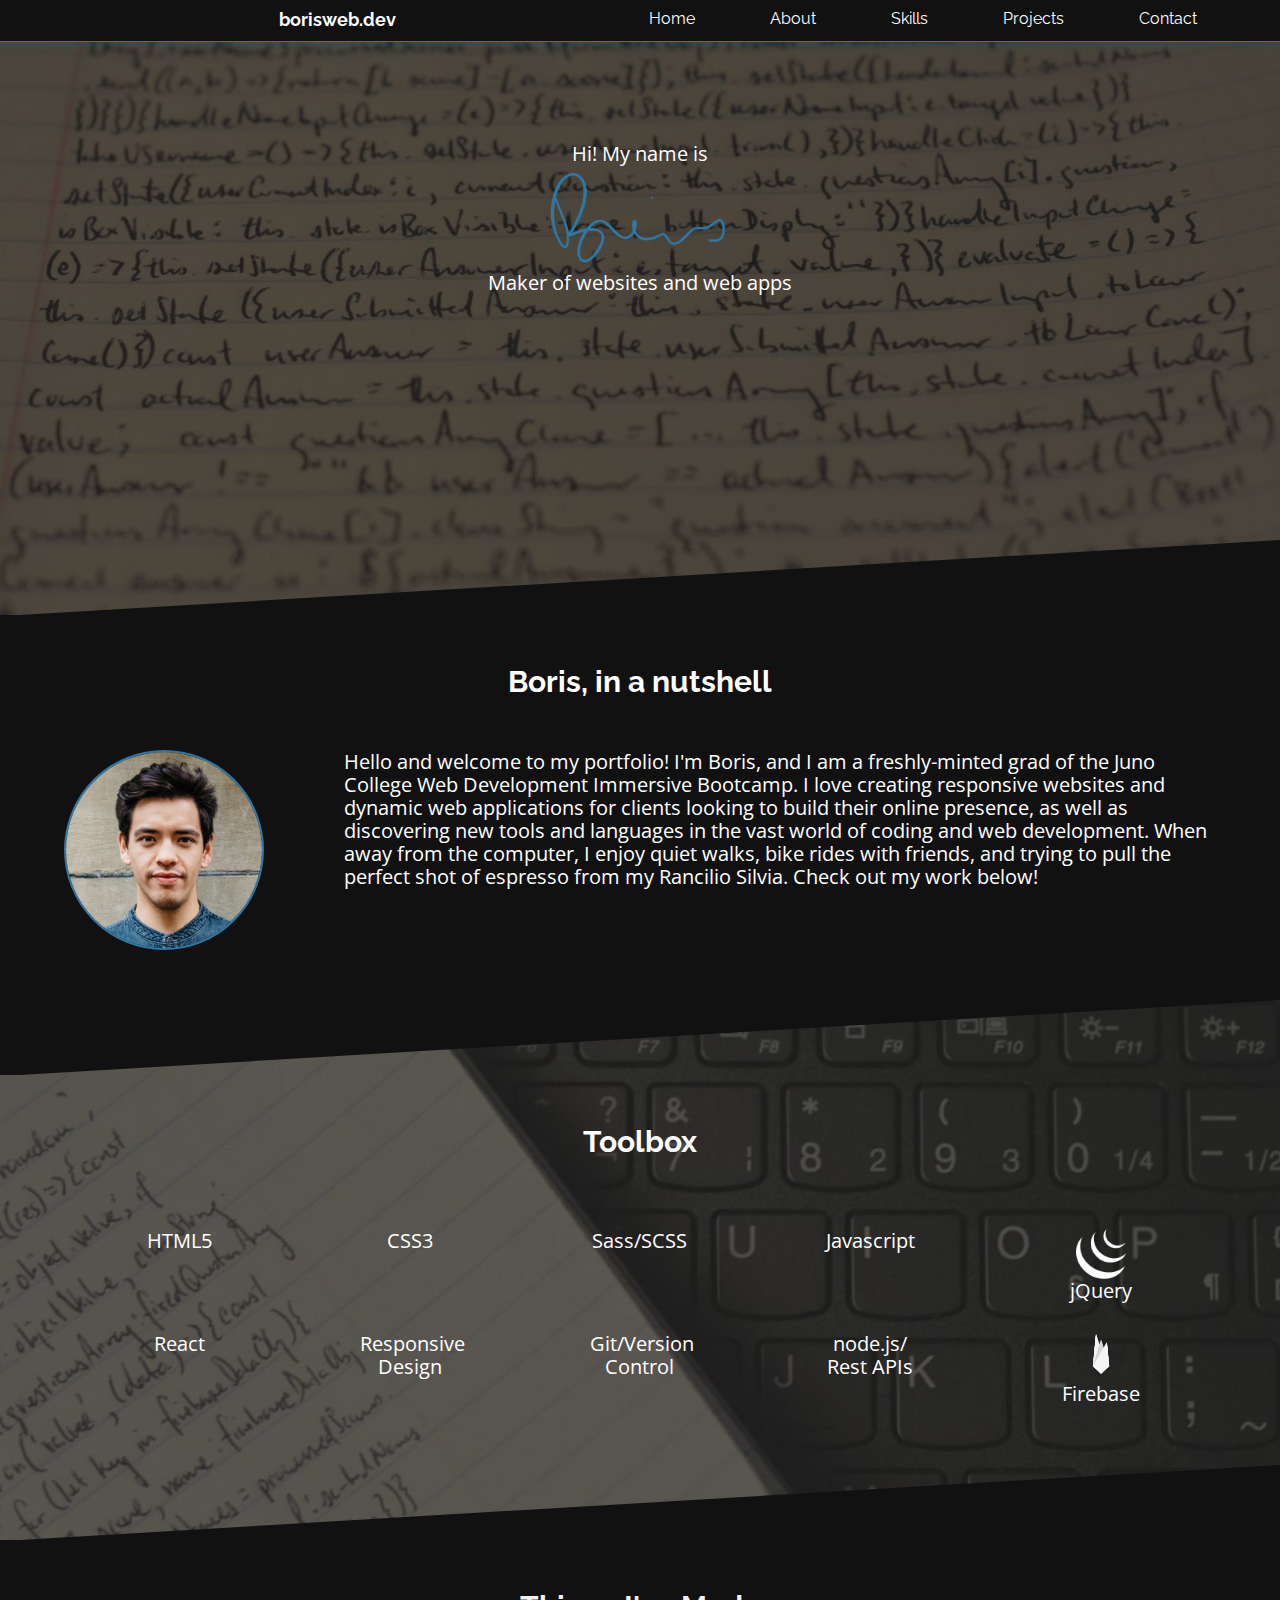
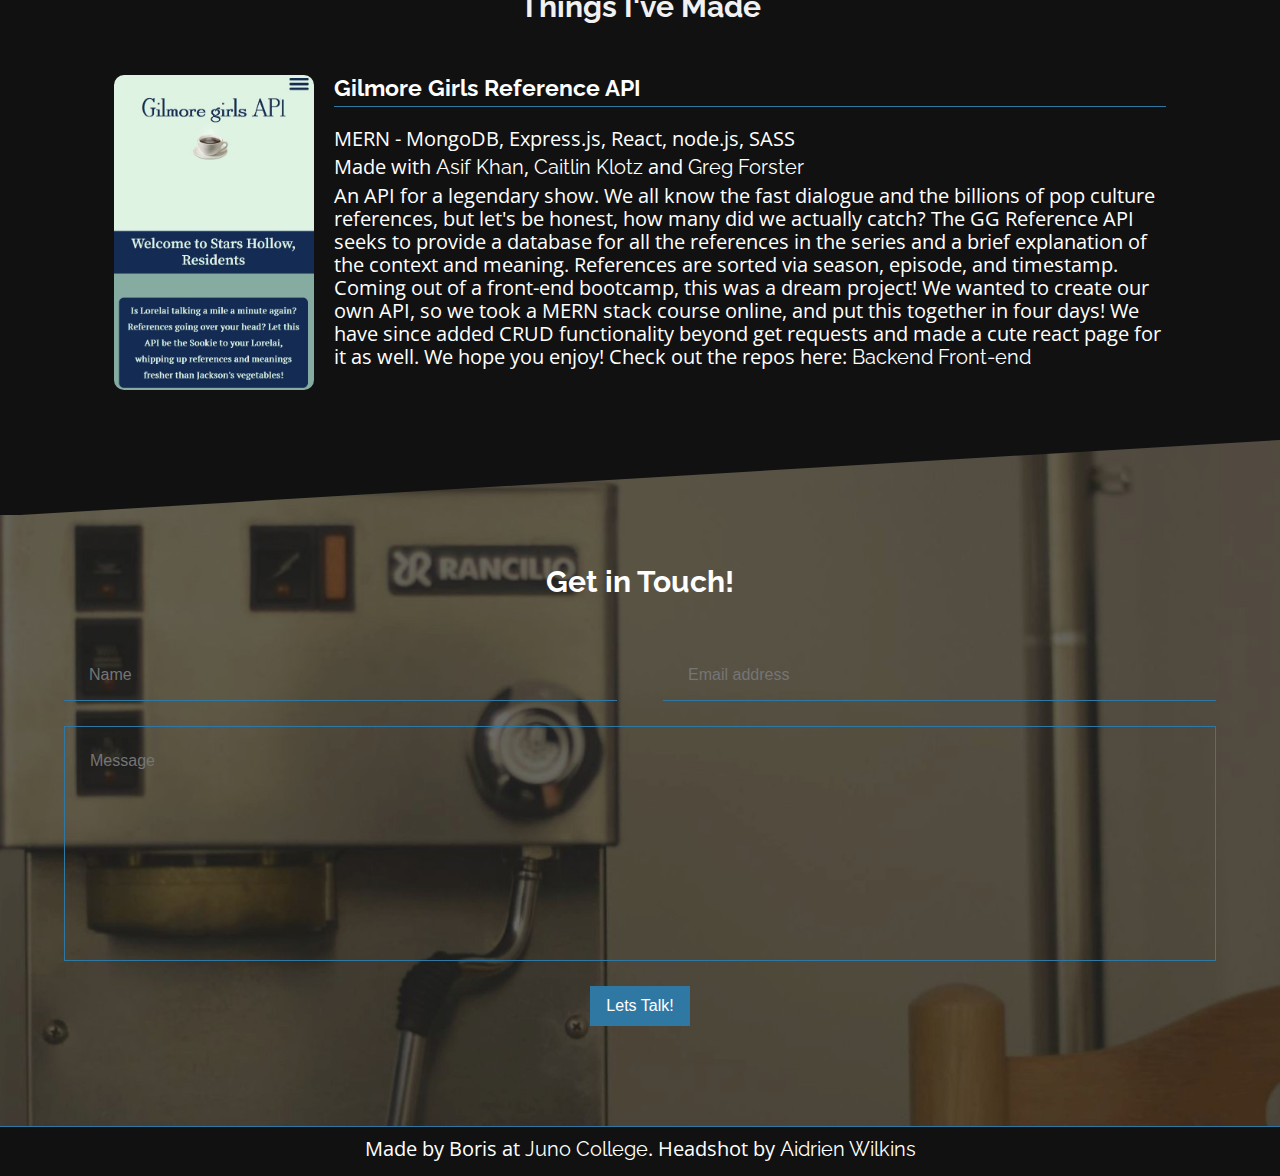
<file: index.html>
<!DOCTYPE html>
<html lang="en">

<head>
  <meta charset="UTF-8">
  <meta name="viewport" content="width=device-width, initial-scale=1.0">
  <title>Welcome to Boris' Portfolio!</title>
  <link rel="stylesheet" href="./styles/style.css">
  <link rel="stylesheet" href="https://use.fontawesome.com/releases/v5.15.1/css/all.css"
    integrity="sha384-vp86vTRFVJgpjF9jiIGPEEqYqlDwgyBgEF109VFjmqGmIY/Y4HV4d3Gp2irVfcrp" crossorigin="anonymous">
</head>

<body>
  <header>
    <div class="header-container">
      <div class="nav-bar">
        <div class="wrapper">
          <div class="nav-flex">
            <a href="https://borisweb.dev">
              <h2>borisweb.dev</h2>
            </a>
            <nav>
              <ul>
                <li class="hover-header-links"><a href="#">Home</a></li>
                <li class="hover-header-links"><a href="#about">About</a></li>
                <li class="hover-header-links"><a href="#skills">Skills</a></li>
                <li class="hover-header-links"><a href="#projects">Projects</a></li>
                <li class="hover-header-links"><a href="#contact">Contact</a></li>
              </ul>
            </nav>
          </div>
        </div>
      </div>
      <div class="header-content wrapper">
        <p>Hi! My name is</p>
        <img src="./assets/boris-signature.png" alt="my signature">
        <p>Maker of websites and web apps</p>
      </div>
    </div>
    <div class="bottom-slant"></div>
  </header>

  <main>
    <section class="about" id="about">
      <div class="wrapper">
        <h2>Boris, in a nutshell</h2>
        <div class="about-boris">
          <div class="image-container">
            <img src="./assets/boris-headshot.jpg" alt="It's me! Well, a slightly younger me. Photo by Aidrien Wilkins http://www.aidrienwilkins.com/">
            
          </div>
          <p>Hello and welcome to my portfolio! I'm Boris, and I am a freshly-minted grad of the Juno College Web Development Immersive Bootcamp. I love creating responsive websites and dynamic web applications for clients looking to build their online presence, as well as discovering new tools and languages in the vast world of coding and web development. When away from the computer, I enjoy quiet walks, bike rides with friends, and trying to pull the perfect shot of espresso from my Rancilio Silvia. Check out my work below!</p>
        </div>
      </div>
    </section>

    <section class="skills" id="skills">
      <div class="top-slant"></div>
      <div class="wrapper">
        <h2>Toolbox</h2>
        <div class="skill-icon-containers">
          <div class="icon icon-1 hover-background">
            <i class="fab fa-html5"></i>
            <p>HTML5</p>
          </div>
          <div class="icon icon-2 hover-background">
            <i class="fab fa-css3-alt"></i>
            <p>CSS3</p>
          </div>
          <div class="icon icon-3 hover-background">
            <i class="fab fa-sass"></i>
            <p>Sass/SCSS</p>
          </div>
          <div class="icon icon-4 hover-background">
            <i class="fab fa-js-square"></i>
            <p>Javascript</p>
          </div>
          <div class="icon icon-5 hover-background">
            <img src="./assets/jQuery-icon.png" alt="jQuery logo">
            <p>jQuery</p>
          </div>
          <div class="icon icon-6 hover-background">
            <i class="fab fa-react"></i>
            <p>React</p>
          </div>
          <div class="icon icon-7 hover-background">
            <i class="fas fa-mobile-alt"></i>
            <p>Responsive Design</p>
          </div>
          <div class="icon icon-8 hover-background">
            <i class="fab fa-git-alt"></i>
            <p>Git/Version Control</p>
          </div>
          <!-- <div class="icon">
            <i class="fab fa-node-js"></i>
            <p>Node.js</p>
          </div> -->
          <div class="icon icon-9 hover-background">
            <i class="fab fa-node-js"></i>
            <p>node.js/ Rest APIs</p>
          </div>
          <div class="icon icon-10 hover-background">
            <img src="./assets/firebase-logo.png" alt="firebase logo">
            <p>Firebase</p>
          </div>
          <!-- <div class="icon icon-10 hover-background">
            <img src="./assets/express.png" alt="">
            <p>Express.js</p>
          </div> -->
        </div>
      </div>
      <div class="bottom-slant"></div>
    </section>

    <section class="projects" id="projects">
      <div class="wrapper">
        <h2>Things I've Made</h2>
        <div class="project-container">
          <div class="chevron chevron-left">
              <i class="fas fa-chevron-left"></i>
          </div>
          <div class="project-content">
            <div class="project-image-container">
              <a href=""></a>
              <img src="./assets/animal-refuge.jpg" alt="my project: animal refuge">
            </div>
            <div class="project-label">
              <h3>Title</h3>
              <p>Tools used: </p>
              <p>Description</p>
            </div>
          </div>
          <div class="chevron chevron-right">
            <i class="fas fa-chevron-right"></i>
          </div>

          <!-- <div class="project-column-one">
            <div class="project project-one">
              <h3 class="sr-only">Animal Refuge</h3>
              <div class="project-content">
                <a class="project-one-link" href="./animal-refuge/index.html" target="new">
                  <img class="hover-project-jpg" src="./assets/animal-refuge.jpg" alt="my project: animal refuge">
                  <img class="hover-project-gif" src="./assets/animal-refuge.gif"
                    alt="a gif of my project: animal refuge">
                </a>
                <p class="sr-only">Lorem ipsum, dolor sit amet consectetur adipisicing elit. Quos similique accusamus,
                  accusantium voluptates nobis ipsa! Hic sequi, veniam ab sunt porro repellat tempora qui asperiores
                  delectus, deleniti nulla aut nostrum voluptate expedita. Accusantium voluptatibus maiores dolore magni
                  nostrum laudantium ipsam nihil natus perferendis voluptates. Aliquam fugiat rerum doloribus explicabo
                  nihil.</p>
              </div>
            </div>
            <div class="project project-four">
              <h3 class="sr-only">The Juno Art Meme Gallery</h3>
              <div class="project-content">
                <a href="https://aleksandra-petryga-boris-ulanowicz.github.io/Aleksandra-Petryga-Boris-Ulanowicz-Project-Four/"
                  target="new">
                  <img class="hover-project-jpg" src="./assets/juno-meme-gallery.jpg"
                    alt="the juno meme gallery, a collaborative project with Aleksandra Petryga">
                  <img class="hover-project-gif" src="./assets/juno-meme-gallery.gif"
                    alt="a gif of the juno meme gallery, a collaborative project with Aleksandra Petryga">
                </a>
                <p class="sr-only">Lorem ipsum, dolor sit amet consectetur adipisicing elit. Quos similique accusamus,
                  accusantium voluptates nobis
                  ipsa! Hic sequi, veniam ab sunt porro repellat tempora qui asperiores delectus, deleniti nulla aut
                  nostrum
                  voluptate
                  expedita. Accusantium voluptatibus maiores dolore magni nostrum laudantium ipsam nihil natus
                  perferendis
                  voluptates.
                  Aliquam fugiat rerum doloribus explicabo nihil.</p>
              </div>
            </div>
          </div>

          <div class="project-column-two">
            <div class="project project-two">
              <h3 class="sr-only">The Restaurant Mall</h3>
              <div class="project-content">
                <a href="./the-restaurant-mall/index.html" target="new">
                  <img class="hover-project-jpg" src="./assets/restaurant-mall.jpg"
                    alt="the restaurant mall, a psd conversion project">
                  <img class="hover-project-gif" src="./assets/restaurant-mall.gif"
                    alt="a gif of the restaurant mall, a psd conversion project">
                </a>
                <p class="sr-only">Lorem ipsum, dolor sit amet consectetur adipisicing elit. Quos similique accusamus,
                  accusantium voluptates nobis
                  ipsa! Hic sequi, veniam ab sunt porro repellat tempora qui asperiores delectus, deleniti nulla aut
                  nostrum
                  voluptate
                  expedita. Accusantium voluptatibus maiores dolore magni nostrum laudantium ipsam nihil natus
                  perferendis
                  voluptates.
                  Aliquam fugiat rerum doloribus explicabo nihil.</p>
              </div>
            </div>
            <div class="project project-five">
              <h3 class="sr-only">Endangerment</h3>
              <div class="project-content">
                <a href="https://ulanob.github.io/boris-ulanowicz-project-five/" target="new">
                  <img class="hover-project-jpg" src="./assets/endangerment.jpg"
                    alt="Endangerment: my take on the legendary game Jeopardy">
                  <img class="hover-project-gif" src="./assets/endangerment.gif"
                    alt="a gif of Endangerment: my take on the legendary game Jeopardy">
                </a>
                <p class="sr-only">Lorem ipsum, dolor sit amet consectetur adipisicing elit. Quos similique accusamus,
                  accusantium voluptates nobis
                  ipsa! Hic sequi, veniam ab sunt porro repellat tempora qui asperiores delectus, deleniti nulla aut
                  nostrum
                  voluptate
                  expedita. Accusantium voluptatibus maiores dolore magni nostrum laudantium ipsam nihil natus
                  perferendis
                  voluptates.
                  Aliquam fugiat rerum doloribus explicabo nihil.</p>
              </div>
            </div>
          </div>

          <div class="project-column-three">
            <div class="project project-three">
              <h3 class="sr-only">Choose Your Own Adventure</h3>
              <div class="project-content">
                <a href="https://ulanob.github.io/boris-ulanowicz-project-three/" target="new">
                  <img class="hover-project-jpg" src="./assets/choose-your-own-adventure.jpg"
                    alt="choose-your-own-adventure: a web experience">
                  <img class="hover-project-gif" src="./assets/choose-your-own-adventure.gif"
                    alt="a gif of choose-your-own-adventure: a web experience">
                </a>
                <p class="sr-only">Lorem ipsum, dolor sit amet consectetur adipisicing elit. Quos similique accusamus,
                  accusantium voluptates nobis
                  ipsa! Hic sequi, veniam ab sunt porro repellat tempora qui asperiores delectus, deleniti nulla aut
                  nostrum
                  voluptate
                  expedita. Accusantium voluptatibus maiores dolore magni nostrum laudantium ipsam nihil natus
                  perferendis
                  voluptates.
                  Aliquam fugiat rerum doloribus explicabo nihil.</p>
              </div>

            </div>
            <div class="project project-six">
              <h3 class="sr-only">Hue are you?</h3>
              <div class="project-content">
                <a href="https://hue-are-you.github.io/hue-are-you/" target="new">
                  <img class="hover-project-jpg" src="./assets/hue-are-you.jpg"
                    alt="'hue are you?' a collaborative project with Calvin Barrett and Christine Shiels">
                  <img class="hover-project-gif" src="./assets/hue-are-you.gif" alt="a gif of 'hue are you?'a collaborative project with Calvin Barrett and Christine Shiels">
                </a>
                <p class="sr-only">Lorem ipsum, dolor sit amet consectetur adipisicing elit. Quos similique accusamus,
                  accusantium voluptates nobis
                  ipsa! Hic sequi, veniam ab sunt porro repellat tempora qui asperiores delectus, deleniti nulla aut
                  nostrum
                  voluptate
                  expedita. Accusantium voluptatibus maiores dolore magni nostrum laudantium ipsam nihil natus
                  perferendis
                  voluptates.
                  Aliquam fugiat rerum doloribus explicabo nihil.</p>
              </div>
            </div>
          </div> -->
        </div>
        <div class="dots"></div>
      </div>
    </section>
  </main>

  <footer id="contact">
    <div class="top-slant"></div>
    <div class="wrapper">
      <h2>Get in Touch!</h2>

      <form action="https://formspree.io/f/mwkwrjjk" method="POST">
        <label for="name" class="sr-only">name</label>
        <input type="text" name="name" placeholder="Name" id="name" required>

        <label for="email" class="sr-only">email</label>
        <input type="email" name="email" placeholder="Email address" id="email" required>

        <label for="your-message" class="sr-only">message</label>
        <textarea name="your-message" id="your-message" placeholder="Message" cols="50" rows="10" required></textarea>

        <button type="submit">Lets Talk!</button>
      </form>
      <div class="socials">
        <!-- <p>ulanowicz_b@hotmail.com</p> -->
        <!-- <p>.. or swing by my socials!</p> -->
        <div class="social-icons">
          <a href="https://www.linkedin.com/in/boris-ulanowicz-585981201">
            <i class="fab fa-linkedin"></i>
          </a>
          <a href="https://twitter.com/BorisWebDev">
            <i class="fab fa-twitter-square"></i>
          </a>
          <a href="https://github.com/ulanob">
            <i class="fab fa-github"></i>
          </a>
        </div>
      </div>
    </div>
    <div class="calendly-prompt">
      <p class="hover-only">Book My Calendly!</p>
      <a href="https://calendly.com/ulanowicz_b"><i class="far fa-calendar-alt"></i></a>
    </div>
    <div class="closing">
      <p>Made by Boris at <a href="https://junocollege.com">Juno College</a>. Headshot by <a href="http://www.aidrienwilkins.com/">Aidrien Wilkins</a></p>
    </div>
  </footer>

  <script src='https://code.jquery.com/jquery-3.5.1.min.js'></script>
  <script src="./scripts.js"></script>

</body>

</html>
</file>
<file: styles/style.css>
@import url("https://fonts.googleapis.com/css2?family=Open+Sans:wght@300&family=Raleway:wght@400;700&display=swap");
html {
  line-height: 1.15;
  -ms-text-size-adjust: 100%;
  -webkit-text-size-adjust: 100%;
}

body {
  margin: 0;
}

article, aside, footer, header, nav, section {
  display: block;
}

h1 {
  font-size: 2em;
  margin: .67em 0;
}

figcaption, figure, main {
  display: block;
}

figure {
  margin: 1em 40px;
}

hr {
  -webkit-box-sizing: content-box;
          box-sizing: content-box;
  height: 0;
  overflow: visible;
}

pre {
  font-family: monospace,monospace;
  font-size: 1em;
}

a {
  background-color: transparent;
  -webkit-text-decoration-skip: objects;
}

abbr[title] {
  border-bottom: none;
  text-decoration: underline;
  -webkit-text-decoration: underline dotted;
          text-decoration: underline dotted;
}

b, strong {
  font-weight: inherit;
}

b, strong {
  font-weight: bolder;
}

code, kbd, samp {
  font-family: monospace,monospace;
  font-size: 1em;
}

dfn {
  font-style: italic;
}

mark {
  background-color: #ff0;
  color: #000;
}

small {
  font-size: 80%;
}

sub, sup {
  font-size: 75%;
  line-height: 0;
  position: relative;
  vertical-align: baseline;
}

sub {
  bottom: -.25em;
}

sup {
  top: -.5em;
}

audio, video {
  display: inline-block;
}

audio:not([controls]) {
  display: none;
  height: 0;
}

img {
  border-style: none;
}

svg:not(:root) {
  overflow: hidden;
}

button, input, optgroup, select, textarea {
  font-family: sans-serif;
  font-size: 100%;
  line-height: 1.15;
  margin: 0;
}

button, input {
  overflow: visible;
}

button, select {
  text-transform: none;
}

button, html [type=button], [type=reset], [type=submit] {
  -webkit-appearance: button;
}

button::-moz-focus-inner, [type=button]::-moz-focus-inner, [type=reset]::-moz-focus-inner, [type=submit]::-moz-focus-inner {
  border-style: none;
  padding: 0;
}

button:-moz-focusring, [type=button]:-moz-focusring, [type=reset]:-moz-focusring, [type=submit]:-moz-focusring {
  outline: 1px dotted ButtonText;
}

fieldset {
  padding: .35em .75em .625em;
}

legend {
  -webkit-box-sizing: border-box;
          box-sizing: border-box;
  color: inherit;
  display: table;
  max-width: 100%;
  padding: 0;
  white-space: normal;
}

progress {
  display: inline-block;
  vertical-align: baseline;
}

textarea {
  overflow: auto;
}

[type=checkbox], [type=radio] {
  -webkit-box-sizing: border-box;
          box-sizing: border-box;
  padding: 0;
}

[type=number]::-webkit-inner-spin-button, [type=number]::-webkit-outer-spin-button {
  height: auto;
}

[type=search] {
  -webkit-appearance: textfield;
  outline-offset: -2px;
}

[type=search]::-webkit-search-cancel-button, [type=search]::-webkit-search-decoration {
  -webkit-appearance: none;
}

::-webkit-file-upload-button {
  -webkit-appearance: button;
  font: inherit;
}

details, menu {
  display: block;
}

summary {
  display: list-item;
}

canvas {
  display: inline-block;
}

template {
  display: none;
}

[hidden] {
  display: none;
}

.clearfix:after {
  visibility: hidden;
  display: block;
  font-size: 0;
  content: '';
  clear: both;
  height: 0;
}

html {
  -webkit-box-sizing: border-box;
  box-sizing: border-box;
}

*, *:before, *:after {
  -webkit-box-sizing: inherit;
          box-sizing: inherit;
}

.sr-only {
  position: absolute;
  width: 1px;
  height: 1px;
  margin: -1px;
  border: 0;
  padding: 0;
  white-space: nowrap;
  -webkit-clip-path: inset(100%);
          clip-path: inset(100%);
  clip: rect(0 0 0 0);
  overflow: hidden;
}

html {
  font-size: 62.5%;
  scroll-behavior: smooth;
}

body {
  background-color: #111111;
}

body .calendly-prompt {
  position: fixed;
  bottom: 0;
  right: 0;
  padding: 0 10px 10px 0;
}

body .calendly-prompt a {
  display: block;
  padding-right: 10px;
  font-size: 3rem;
  text-align: right;
}

body .calendly-prompt p {
  font-size: 1.8rem;
  padding-bottom: 10px;
  opacity: 0;
  -webkit-transition: opacity ease 1s;
  transition: opacity ease 1s;
}

body .calendly-prompt:hover p {
  opacity: 1;
}

body i:hover {
  color: #3078A4;
}

* {
  font-family: Raleway, sans-serif;
  color: white;
  padding: 0;
  margin: 0;
}

.wrapper {
  width: 90%;
  max-width: 1200px;
  margin: 0 auto;
}

section {
  padding: 50px 0;
}

li {
  list-style: none;
  font-size: 1.6rem;
}

a {
  color: inherit;
  text-decoration: none;
}

h1 {
  font-size: 4rem;
}

h2 {
  font-size: 3rem;
  text-align: center;
  margin-bottom: 50px;
}

p {
  font-size: 2rem;
  font-family: 'Open Sans', serif;
}

img {
  display: block;
  width: 100%;
  max-width: 200px;
}

.bottom-slant,
.top-slant {
  border-style: solid;
  border-width: 75px 98.5vw 0 0;
}

.bottom-slant {
  border-color: transparent #111111 transparent transparent;
}

.top-slant {
  border-color: #111111 transparent transparent transparent;
}

@-webkit-keyframes fade-bottom {
  0%, 100% {
    border-bottom: 1px solid #3078A4;
  }
  50% {
    border-bottom: 1px solid #111111;
  }
}

@keyframes fade-bottom {
  0%, 100% {
    border-bottom: 1px solid #3078A4;
  }
  50% {
    border-bottom: 1px solid #111111;
  }
}

@-webkit-keyframes fade-top {
  0%, 100% {
    border-top: 1px solid #3078A4;
  }
  50% {
    border-top: 1px solid #111111;
  }
}

@keyframes fade-top {
  0%, 100% {
    border-top: 1px solid #3078A4;
  }
  50% {
    border-top: 1px solid #111111;
  }
}

@-webkit-keyframes fade-round {
  0%, 100% {
    border: 2px solid #3078A4;
  }
  50% {
    border: 2px solid #111111;
  }
}

@keyframes fade-round {
  0%, 100% {
    border: 2px solid #3078A4;
  }
  50% {
    border: 2px solid #111111;
  }
}

header {
  background-image: url(../assets/code-background.jpg);
  background-repeat: no-repeat;
  background-size: cover;
}

.header-container {
  min-height: 60vh;
}

.nav-bar {
  background-color: #111111;
  border-bottom: 1px solid #3078A4;
  -webkit-animation: fade-bottom 5s ease infinite;
          animation: fade-bottom 5s ease infinite;
  margin-bottom: 100px;
}

.nav-bar .nav-flex {
  display: -webkit-box;
  display: -ms-flexbox;
  display: flex;
  -webkit-box-pack: justify;
      -ms-flex-pack: justify;
          justify-content: space-between;
}

.nav-bar a {
  margin: 0 auto;
}

.nav-bar h2 {
  padding: 10px 0;
  margin: 0;
  font-size: 1.8rem;
}

.nav-bar nav {
  width: 52.5%;
  margin: 0;
}

.nav-bar ul {
  height: 100%;
  display: -webkit-box;
  display: -ms-flexbox;
  display: flex;
}

.nav-bar li {
  padding: 10px 37.5px;
  list-style: none;
}

.header-content {
  width: 50%;
  margin: 0 auto;
  text-align: center;
}

.header-content h1 {
  color: #3078A4;
}

.header-content img {
  margin: 0 auto;
}

.hover-header-links {
  border-bottom: 3px solid #111111;
}

.hover-header-links:hover,
.hover-header-links:focus {
  border-bottom: 3px solid #3078A4;
  -webkit-transition: all 0.5s;
  transition: all 0.5s;
}

.about .about-boris {
  display: -webkit-box;
  display: -ms-flexbox;
  display: flex;
}

.about .image-container {
  min-width: calc(100% / 5);
  margin-right: 50px;
}

.about img {
  border-radius: 50% 50%;
  border: 2px solid #3078A4;
  -webkit-animation: fade-round 5s ease infinite;
          animation: fade-round 5s ease infinite;
}

.about p {
  width: calc( 4 * (100% / 5) - 50px);
}

.skills {
  background-image: url(../assets/keyboard-code-background.jpg);
  background-repeat: no-repeat;
  background-size: cover;
  padding: 0;
  text-align: center;
}

.skills h2 {
  padding-top: 50px;
}

.skill-icon-containers {
  display: -ms-grid;
  display: grid;
  -ms-grid-columns: 1fr 1fr 1fr 1fr 1fr;
      grid-template-columns: 1fr 1fr 1fr 1fr 1fr;
  -ms-grid-rows: 1fr 1fr;
      grid-template-rows: 1fr 1fr;
  padding: 0 0 50px 0;
}

.icon {
  width: 100px;
  padding: 20px 0 10px 0;
  border-radius: 10px;
  margin: 0 auto;
  -webkit-transition: all 0.5s;
  transition: all 0.5s;
}

.icon i {
  width: 100px;
  font-size: 5rem;
}

.icon img {
  height: 5rem;
  width: 50px;
  margin: 0 auto;
}

.icon-1:hover,
.icon-1:focus,
.icon-6:hover,
.icon-6:focus {
  background-color: rgba(255, 0, 0, 0.6);
}

.icon-2:hover,
.icon-2:focus,
.icon-7:hover,
.icon-7:focus {
  background-color: rgba(255, 166, 0, 0.6);
}

.icon-3:hover,
.icon-3:focus,
.icon-8:hover,
.icon-8:focus {
  background-color: rgba(255, 251, 0, 0.6);
}

.icon-4:hover,
.icon-4:focus,
.icon-9:hover,
.icon-9:focus {
  background-color: rgba(0, 128, 0, 0.6);
}

.icon-5:hover,
.icon-5:focus,
.icon-10:hover,
.icon-10:focus {
  background-color: rgba(0, 0, 255, 0.6);
}

.projects {
  min-height: 500px;
}

.projects h2 {
  color: #F1F1F1;
}

.projects h3 {
  font-size: 2.3rem;
  border-bottom: 1px solid #3078A4;
  margin-bottom: 20px;
  padding-bottom: 5px;
}

.projects p {
  margin-bottom: 5px;
}

.projects img {
  max-width: none;
  border-radius: 10px;
}

.projects .project-container {
  margin: 0 auto;
  display: -webkit-box;
  display: -ms-flexbox;
  display: flex;
  -webkit-box-pack: justify;
      -ms-flex-pack: justify;
          justify-content: space-between;
}

.projects .project-image-container {
  width: calc(40% - 20px);
  min-width: 200px;
  margin-right: 20px;
}

.projects .project-content {
  min-height: 300px;
  height: 100%;
  display: -webkit-box;
  display: -ms-flexbox;
  display: flex;
}

.projects .chevron {
  display: -webkit-box;
  display: -ms-flexbox;
  display: flex;
  -webkit-box-orient: vertical;
  -webkit-box-direction: normal;
      -ms-flex-direction: column;
          flex-direction: column;
  -webkit-box-pack: center;
      -ms-flex-pack: center;
          justify-content: center;
  font-size: 4rem;
}

.projects .chevron .fa-chevron-left {
  margin-right: 50px;
}

.projects .chevron .fa-chevron-right {
  margin-left: 50px;
}

.projects a:hover {
  color: #3078A4;
  -webkit-transform: all(0.5s ease);
          transform: all(0.5s ease);
}

footer {
  background-image: url(../assets/coffee.jpg);
  background-repeat: no-repeat;
  background-size: cover;
}

footer h2 {
  padding-top: 50px;
}

footer form {
  display: -webkit-box;
  display: -ms-flexbox;
  display: flex;
  -ms-flex-wrap: wrap;
      flex-wrap: wrap;
  -webkit-box-pack: justify;
      -ms-flex-pack: justify;
          justify-content: space-between;
  margin-bottom: 50px;
  font-size: 1.6rem;
}

footer input, footer textarea {
  background-color: inherit;
  padding: 25px;
}

footer input {
  width: 48%;
  height: 30px;
  display: inline;
  border: 0;
  border-bottom: 1px solid #3078A4;
}

footer textarea, footer button {
  margin-top: 25px;
  border: 1px solid #3078A4;
}

footer textarea {
  width: 100%;
  resize: none;
}

footer button {
  width: 100px;
  margin: 25px auto 0px;
  background-color: #3078A4;
  height: 40px;
  padding: 5px 0;
  text-transform: capitalize;
  font-weight: 500;
}

footer .socials {
  text-align: center;
  font-size: 2rem;
  padding-bottom: 50px;
}

footer .socials p {
  margin-bottom: 25px;
}

footer .socials .social-icons {
  width: 10%;
  min-width: 100px;
  display: -webkit-box;
  display: -ms-flexbox;
  display: flex;
  margin: 0 auto;
  -webkit-box-pack: justify;
      -ms-flex-pack: justify;
          justify-content: space-between;
}

footer .socials i {
  font-size: 3rem;
}

footer .socials i:hover,
footer .socials i:focus {
  color: #3078A4;
}

footer .closing {
  background-color: #111111;
  border-top: 1px solid #3078A4;
  -webkit-animation: fade-top 5s ease infinite;
          animation: fade-top 5s ease infinite;
  text-align: center;
  min-height: 50px;
}

footer .closing p {
  padding: 10px 0;
}

footer .closing a:hover {
  color: #3078A4;
  -webkit-transform: all(0.5s ease);
          transform: all(0.5s ease);
}

@media (max-width: 1250px) {
  nav {
    width: 70%;
  }
  .nav-bar li {
    padding: 10px 20px;
  }
  .bottom-slant,
  .top-slant {
    border-width: 75px 98vw 0 0;
  }
}

@media (max-width: 870px) {
  .nav-flex nav {
    display: none;
  }
  .about .about-boris {
    display: block;
  }
  .about .about-boris .image-container, .about .about-boris img, .about .about-boris p {
    margin: 0px auto 50px;
  }
  .skills {
    background-position: center;
  }
  .projects {
    min-height: 600px;
  }
  .projects h2, .projects h3, .projects p {
    text-align: center;
  }
  .projects .project-content {
    display: block;
  }
  .projects .project-content .project-image-container {
    margin: 0 auto 20px;
  }
  .projects .project-content p:last-child {
    text-align: left;
    margin-top: 20px;
  }
  footer input {
    display: block;
    width: 96%;
  }
  body .calendly-prompt {
    margin: 0 0 0 auto;
    width: 25%;
    position: static;
  }
  body .calendly-prompt p {
    text-align: right;
    padding-bottom: 10px;
  }
  .bottom-slant,
  .top-slant {
    border-width: 40px 97vw 0 0;
  }
}

@media (max-width: 580px) {
  .skill-icon-containers {
    -ms-grid-columns: 1fr 1fr 1fr;
        grid-template-columns: 1fr 1fr 1fr;
  }
  form, input {
    display: block;
  }
  .icon-10 {
    -ms-grid-column: 2;
        grid-column-start: 2;
  }
  .bottom-slant,
  .top-slant {
    border-width: 40px 96vw 0 0;
  }
}
</file>
